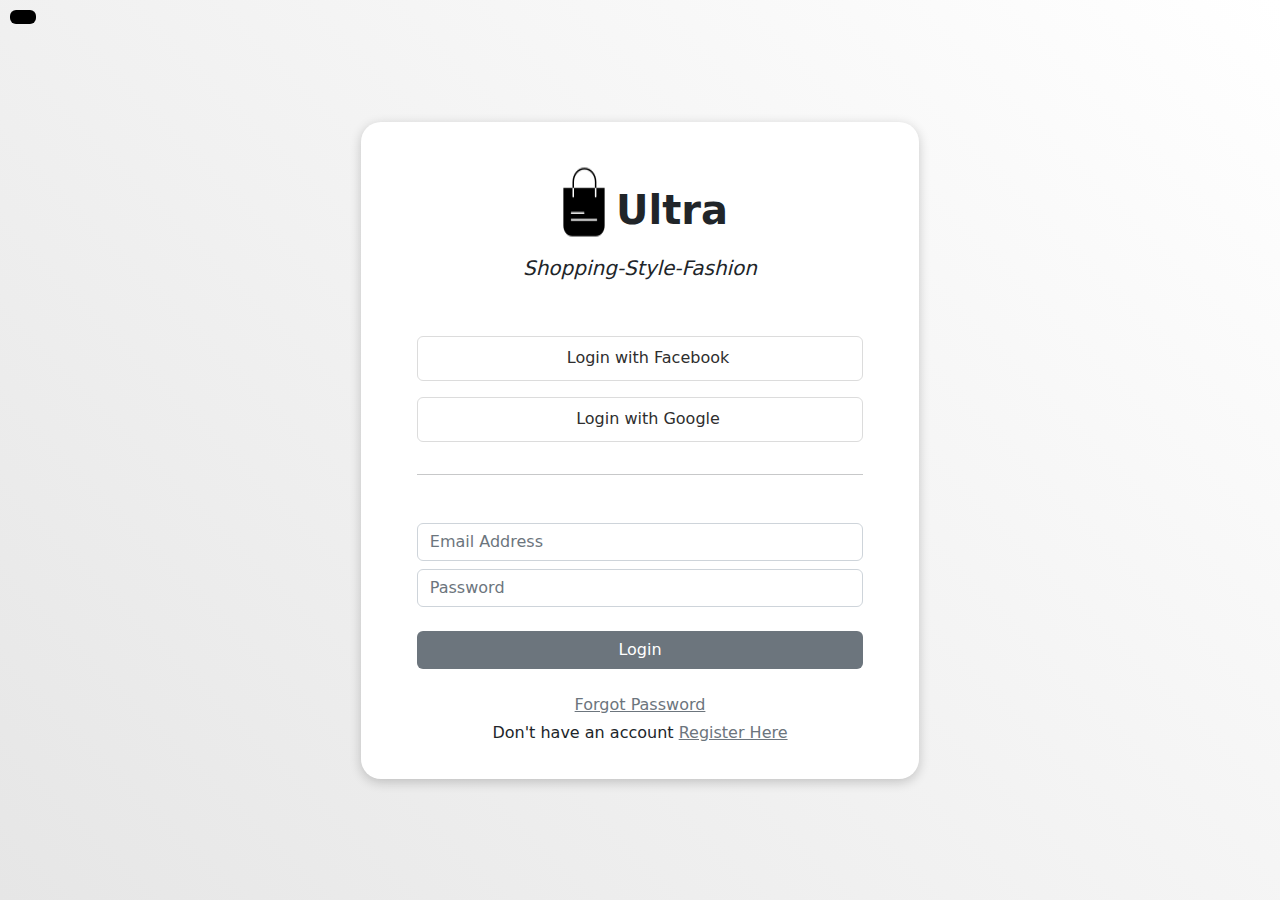
<file: login.html>
<!DOCTYPE html>
<html lang="en">
  <head>
    <meta charset="UTF-8" />
    <meta http-equiv="X-UA-Compatible" content="IE=edge" />
    <meta name="viewport" content="width=device-width, initial-scale=1.0" />
    <title>Ultra | Login</title>
    <!-- font awesome  -->
    <link
      rel="stylesheet"
      href="https://cdnjs.cloudflare.com/ajax/libs/font-awesome/6.1.2/css/all.min.css"
      integrity="sha512-1sCRPdkRXhBV2PBLUdRb4tMg1w2YPf37qatUFeS7zlBy7jJI8Lf4VHwWfZZfpXtYSLy85pkm9GaYVYMfw5BC1A=="
      crossorigin="anonymous"
      referrerpolicy="no-referrer"
    />
    <!-- Bootstrap CSS -->
    <link rel="stylesheet" href="css/bootstrap/bootstrap.min.css" />

    <!-- Custom CSS -->
    <link id="mainStyle" rel="stylesheet" href="css/auth.css" />
  </head>

  <body>
    <!-- Page Content -->
    <div class="page-content d-flex align-items-center">
      <div class="container d-flex justify-content-center">
        <div class="col-12 col-sm-10 col-md-8 col-lg-7 col-xl-6 col-xxl-5">
          <div class="auth-card">
            <div class="p-3 mt-3 d-flex justify-content-center">
              <img src="images/shopping-bag-icon.png" alt="Site Icon" />
              <span id="brand-name" class="fw-bold fs-1 pt-3">Ultra</span>
            </div>
            <h5 class="text-center fst-italic">Shopping-Style-Fashion</h5>
            <button class="btn mt-5 mb-3 service-btn">
              <i class="fab fa-facebook me-3" aria-hidden="true"></i>Login with
              Facebook
            </button>
            <button class="btn mb-3 service-btn">
              <i class="fab fa-google me-3" aria-hidden="true"></i>Login with
              Google
            </button>
            <hr />
            <form action="">
              <div class="mb-2 mt-5">
                <input
                  type="email"
                  class="form-control auth-input"
                  placeholder="Email Address"
                />
              </div>
              <div class="mb-3">
                <input
                  type="password"
                  class="form-control auth-input"
                  placeholder="Password"
                />
              </div>
              <button
                class="btn auth-btn mt-2 mb-4 bg-secondary w-100 text-white"
                type="submit"
              >
                Login
              </button>
            </form>
            <p class="text-center mb-1">
              <a href="index.html" class="text-muted">Forgot Password</a>
            </p>
            <p class="text-center mb-4">
              Don't have an account
              <a href="signup.html" class="text-muted">Register Here</a>
            </p>
          </div>
        </div>
      </div>
    </div>

    <!-- Theme Change -->
    <button id="them_button" class="btn btn-theme" onclick="onThemeChange()">
      <i id="theme_icon" class="fa fa-moon"></i>
    </button>

    <script src="js/theme.js"></script>
  </body>
</html>

<!-- ALL DONE 08.08.2022 2:31PM-->
</file>
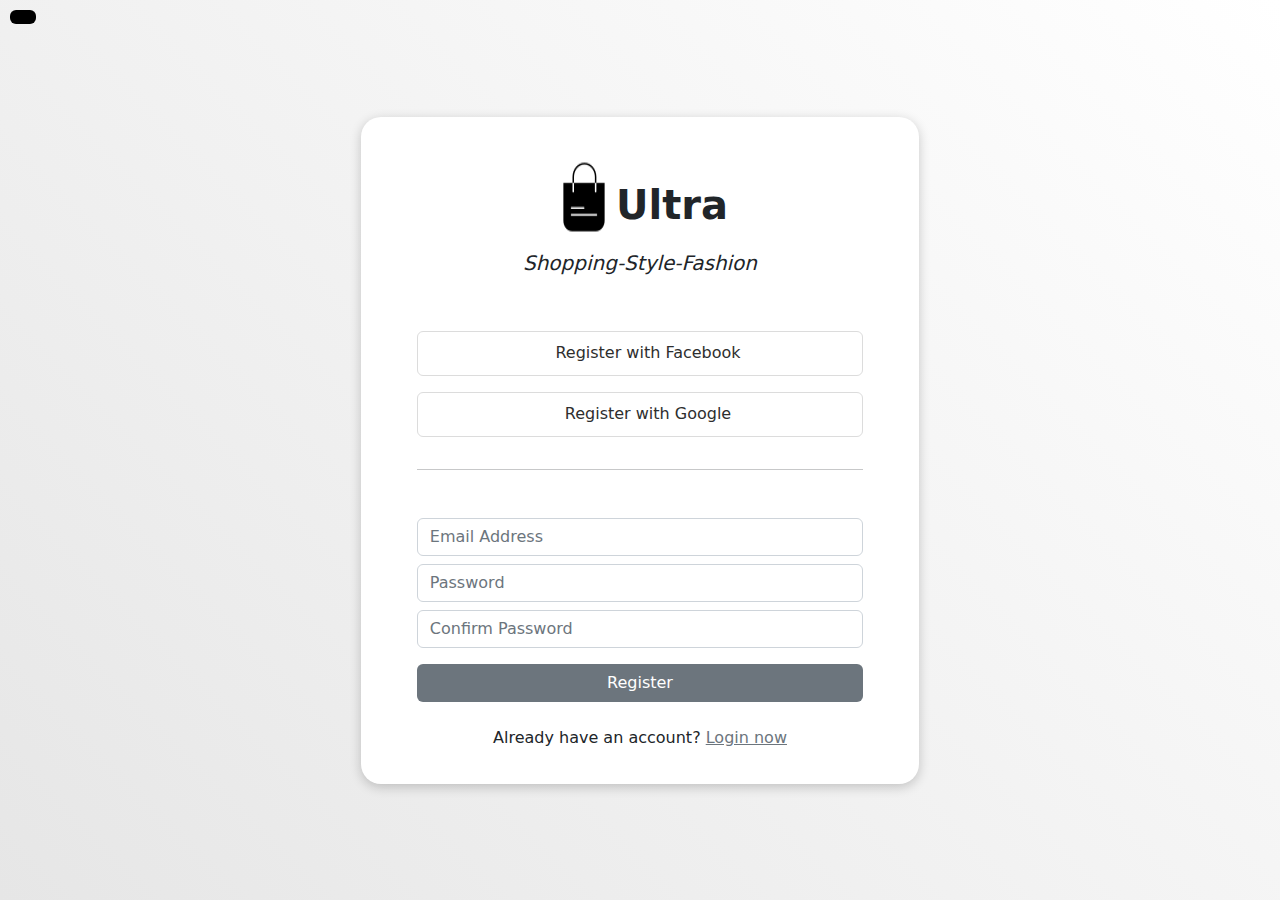
<file: signup.html>
<!DOCTYPE html>
<html lang="en">
  <head>
    <meta charset="UTF-8" />
    <meta http-equiv="X-UA-Compatible" content="IE=edge" />
    <meta name="viewport" content="width=device-width, initial-scale=1.0" />
    <title>Ultra | Signup</title>
    <!-- font awesome  -->
    <link
      rel="stylesheet"
      href="https://cdnjs.cloudflare.com/ajax/libs/font-awesome/6.1.2/css/all.min.css"
      integrity="sha512-1sCRPdkRXhBV2PBLUdRb4tMg1w2YPf37qatUFeS7zlBy7jJI8Lf4VHwWfZZfpXtYSLy85pkm9GaYVYMfw5BC1A=="
      crossorigin="anonymous"
      referrerpolicy="no-referrer"
    />

    <!-- Bootstrap CSS -->
    <link rel="stylesheet" href="css/bootstrap/bootstrap.min.css" />

    <!-- Custom CSS -->
    <link id="mainStyle" rel="stylesheet" href="css/auth.css" />
  </head>
  <body>
    <!-- Page Content -->
    <div class="page-content d-flex align-items-center">
      <div class="container d-flex justify-content-center">
        <div class="col-12 col-sm-10 col-md-8 col-lg-7 col-xl-6 col-xxl-5">
          <div class="auth-card">
            <div class="p-3 mt-3 d-flex justify-content-center">
              <img src="images/shopping-bag-icon.png" alt="Site Icon" />
              <span id="brand-name" class="fw-bold fs-1 pt-3">Ultra</span>
            </div>
            <h5 class="text-center fst-italic">Shopping-Style-Fashion</h5>
            <button class="btn mt-5 mb-3 service-btn">
              <i class="fab fa-facebook me-3" aria-hidden="true"></i>Register
              with Facebook
            </button>
            <button class="btn mb-3 service-btn">
              <i class="fab fa-google me-3" aria-hidden="true"></i>Register with
              Google
            </button>
            <hr />
            <form action="">
              <div class="mb-2 mt-5">
                <input
                  type="email"
                  class="form-control auth-input"
                  placeholder="Email Address"
                />
              </div>
              <div class="mb-2">
                <input
                  type="password"
                  class="form-control auth-input"
                  placeholder="Password"
                />
              </div>
              <div class="mb-2">
                <input
                  type="password"
                  class="form-control auth-input"
                  placeholder="Confirm Password"
                />
              </div>
              <button
                class="btn auth-btn mt-2 mb-4 bg-secondary w-100 text-white"
                type="submit"
              >
                Register
              </button>
            </form>

            <p class="text-center mb-4">
              Already have an account?
              <a href="login.html" class="text-muted">Login now</a>
            </p>
          </div>
        </div>
      </div>
    </div>

    <!-- Theme Change -->
    <button id="them_button" class="btn btn-theme" onclick="onThemeChange()">
      <i id="theme_icon" class="fa fa-moon"></i>
    </button>

    <script src="js/theme.js"></script>
  </body>
</html>
</file>
<file: css/auth.css>
.page-content{
    width: 100%;
    min-height: 100vh;
    background: linear-gradient(45deg, rgb(230, 230, 230), white);
}

.auth-card{
    background-color: white;
    box-shadow: 0 3px 12px rgb(0 0 0 / 0.2);
    border-radius: 20px;
    padding: 10px 10%;

}
.service-btn{
    background-color: white;
    border: 1px solid rgb(220,220,220);
    width: 100%;
    color: rgb(46, 46, 46);
    height: 45px;
    box-shadow: none;
}

.btn-theme{
    background-color: black !important;
    color: white !important;
    box-shadow: none !important;
    position: absolute;
    top: 10px;
    left: 10px;

}
</file>
